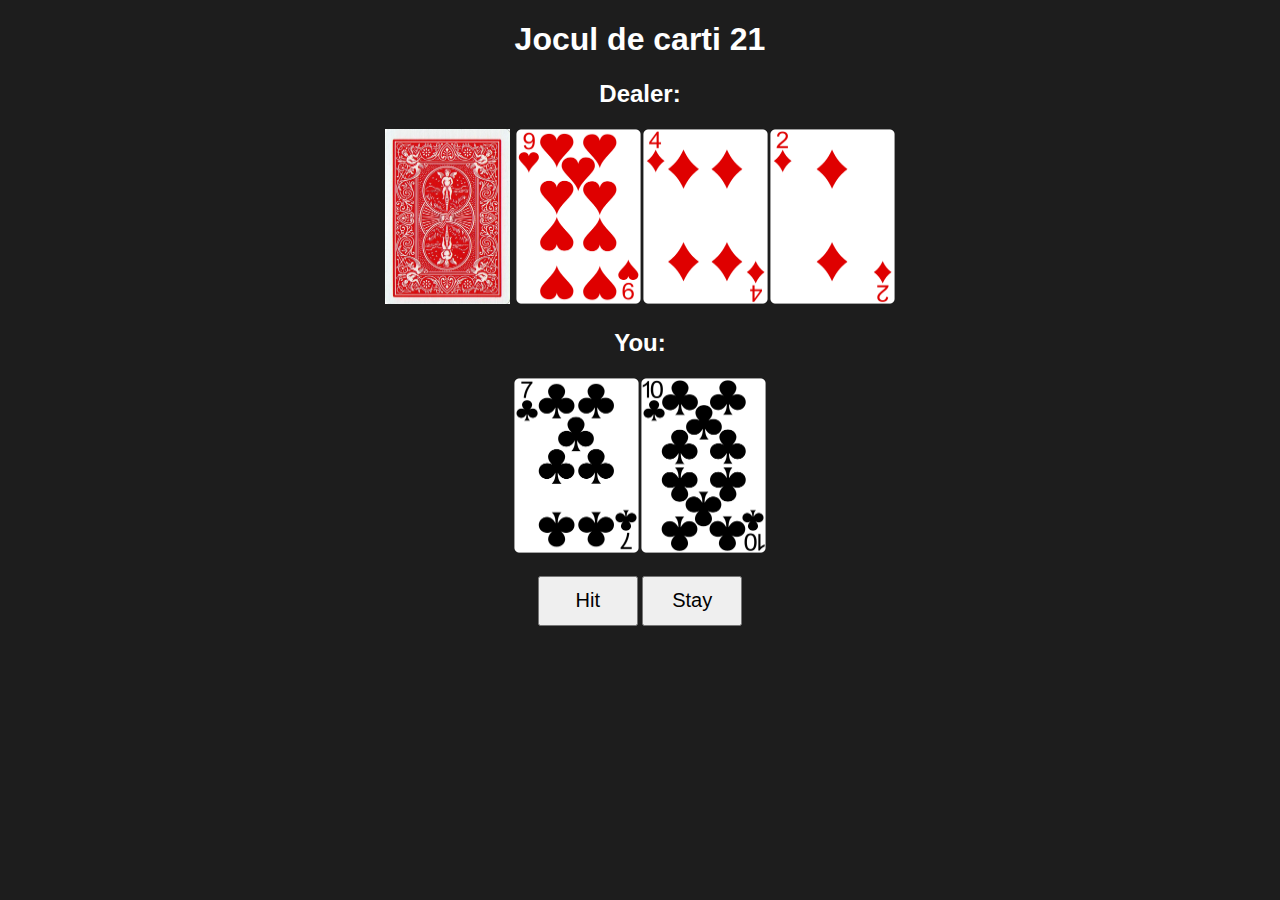
<file: Site portofoliu personal/portofoliu/game.html>
<!DOCTYPE html>
<html>
    <head>
        <meta charset="UTF-8">
        <meta name="viewport" content="width=device-width, initial-scale=1.0">
        <title>Black Jack</title>
        <link rel="stylesheet" href="game.css">
        <script src="game.js"></script>
    </head>

    <body>
        <h1>Jocul de carti 21</h1>
        <h2>Dealer: <span id="dealer-sum"></span></h2>
        <div id="dealer-cards">
            <img id="hidden" src="imagini/BACK.png">
        </div>

        <h2>You: <span id="your-sum"></span></h2>
        <div id="your-cards"></div>

        <br>
        <button id="hit">Hit</button>
        <button id="stay">Stay</button>
        <p id="results"></p>
    </body>
</html>
</file>
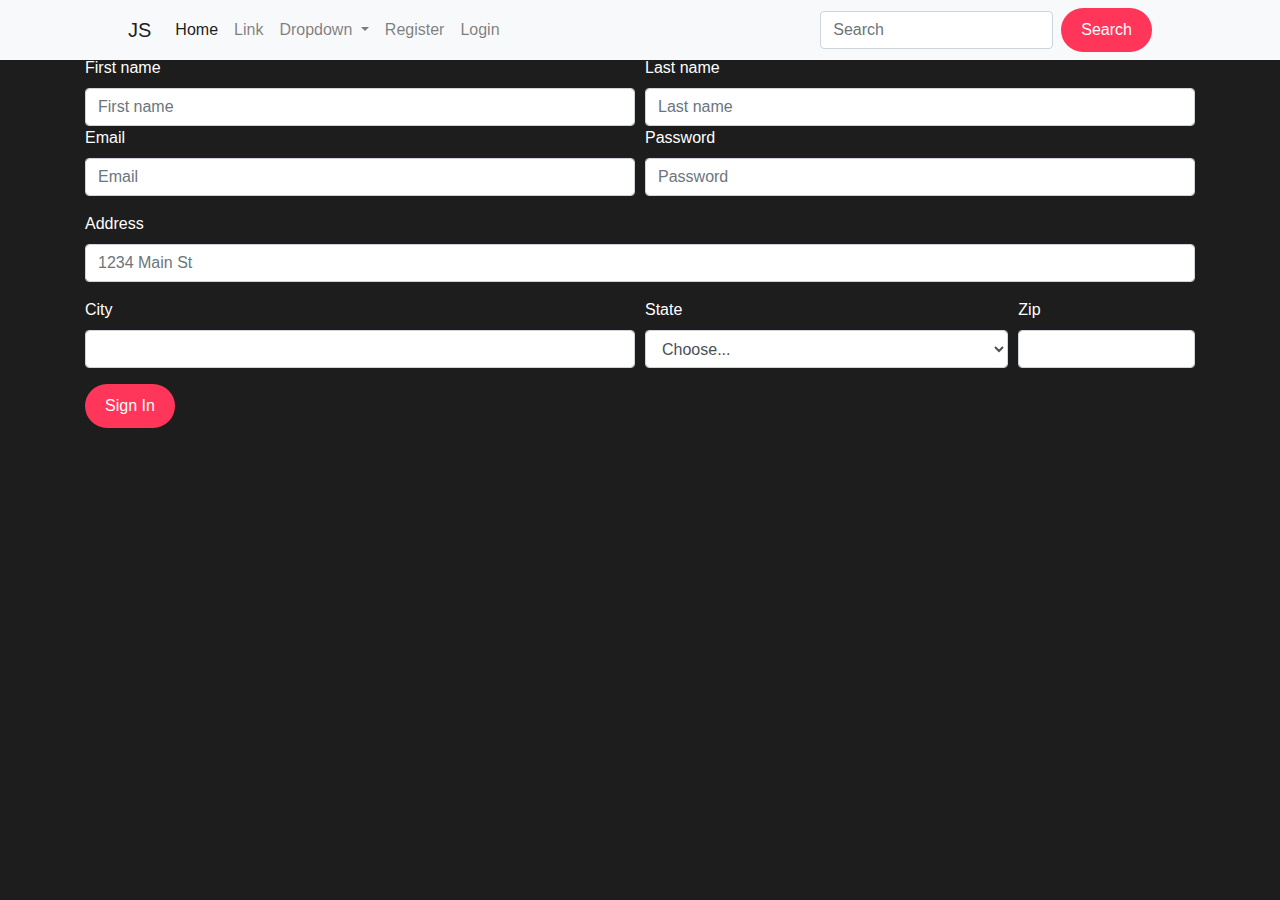
<file: Site portofoliu personal/portofoliu/register.html>
<!DOCTYPE html>
<html lang="en">
  <head>
    <!-- Required meta tags -->
    <meta charset="utf-8" />
    <meta
      name="viewport"
      content="width=device-width, initial-scale=1, shrink-to-fit=no"
    />

    <!-- Bootstrap CSS -->
    <link
      rel="stylesheet"
      href="https://cdn.jsdelivr.net/npm/bootstrap@4.0.0/dist/css/bootstrap.min.css"
      integrity="sha384-Gn5384xqQ1aoWXA+058RXPxPg6fy4IWvTNh0E263XmFcJlSAwiGgFAW/dAiS6JXm"
      crossorigin="anonymous"
    />

    <title>Register</title>
    <link rel="stylesheet" href="style.css">
  </head>
  <body>
    <nav class="navbar navbar-expand-lg navbar-light bg-light">
      <a class="navbar-brand" href="index.html">JS</a>
      <button
        class="navbar-toggler"
        type="button"
        data-toggle="collapse"
        data-target="#navbarSupportedContent"
        aria-controls="navbarSupportedContent"
        aria-expanded="false"
        aria-label="Toggle navigation"
      >
        <span class="navbar-toggler-icon"></span>
      </button>

      <div class="collapse navbar-collapse" id="navbarSupportedContent">
        <ul class="navbar-nav mr-auto">
          <li class="nav-item active">
            <a class="nav-link" href="index.html"
              >Home <span class="sr-only">(current)</span></a
            >
          </li>
          <li class="nav-item">
            <a class="nav-link" href="#">Link</a>
          </li>
          <li class="nav-item dropdown">
            <a
              class="nav-link dropdown-toggle"
              href="#"
              id="navbarDropdown"
              role="button"
              data-toggle="dropdown"
              aria-haspopup="true"
              aria-expanded="false"
            >
              Dropdown
            </a>
            <div class="dropdown-menu" aria-labelledby="navbarDropdown">
              <a class="dropdown-item" href="#">Action</a>
              <a class="dropdown-item" href="#">Another action</a>
              <div class="dropdown-divider"></div>
              <a class="dropdown-item" href="#">Something else here</a>
            </div>
          </li>
          <li class="nav-item">
            <a class="nav-link" href="register.html">Register</a>
          </li>
          <li class="nav-item">
            <a class="nav-link" href="login.html">Login</a>
          </li>
        </ul>
        <form class="form-inline my-2 my-lg-0">
          <input
            class="form-control mr-sm-2"
            type="search"
            placeholder="Search"
            aria-label="Search"
          />
          <button class="btn btn-outline-success my-2 my-sm-0" type="submit">
            Search
          </button>
        </form>
      </div>
    </nav>
    <div class="container">
      <h1>Register Form</h1>
      <form>
        <div class="form-row">
          <div class="col">
            <label for="inputEmail4">First name</label>
            <input type="text" class="form-control" placeholder="First name" />
          </div>
          <div class="col">
            <label for="inputEmail4">Last name</label>
            <input type="text" class="form-control" placeholder="Last name" />
          </div>
        </div>
        <div class="form-row">
          <div class="form-group col-md-6">
            <label for="inputEmail4">Email</label>
            <input
              type="email"
              class="form-control"
              id="inputEmail4"
              placeholder="Email"
            />
          </div>
          <div class="form-group col-md-6">
            <label for="inputPassword4">Password</label>
            <input
              type="password"
              class="form-control"
              id="inputPassword4"
              placeholder="Password"
            />
          </div>
        </div>
        <div class="form-group">
          <label for="inputAddress">Address</label>
          <input
            type="text"
            class="form-control"
            id="inputAddress"
            placeholder="1234 Main St"
          />
        </div>
        <div class="form-row">
          <div class="form-group col-md-6">
            <label for="inputCity">City</label>
            <input type="text" class="form-control" id="inputCity" />
          </div>
          <div class="form-group col-md-4">
            <label for="inputState">State</label>
            <select id="inputState" class="form-control">
              <option selected>Choose...</option>
              <option>...</option>
            </select>
          </div>
          <div class="form-group col-md-2">
            <label for="inputZip">Zip</label>
            <input type="text" class="form-control" id="inputZip" />
          </div>
        </div>
        <button type="submit" class="btn btn-primary">Sign in</button>
      </form>
    </div>

    <!-- Optional JavaScript -->
    <!-- jQuery first, then Popper.js, then Bootstrap JS -->
    <script
      src="https://code.jquery.com/jquery-3.2.1.slim.min.js"
      integrity="sha384-KJ3o2DKtIkvYIK3UENzmM7KCkRr/rE9/Qpg6aAZGJwFDMVNA/GpGFF93hXpG5KkN"
      crossorigin="anonymous"
    ></script>
    <script
      src="https://cdn.jsdelivr.net/npm/popper.js@1.12.9/dist/umd/popper.min.js"
      integrity="sha384-ApNbgh9B+Y1QKtv3Rn7W3mgPxhU9K/ScQsAP7hUibX39j7fakFPskvXusvfa0b4Q"
      crossorigin="anonymous"
    ></script>
    <script
      src="https://cdn.jsdelivr.net/npm/bootstrap@4.0.0/dist/js/bootstrap.min.js"
      integrity="sha384-JZR6Spejh4U02d8jOt6vLEHfe/JQGiRRSQQxSfFWpi1MquVdAyjUar5+76PVCmYl"
      crossorigin="anonymous"
    ></script>
  </body>
</html>
</file>
<file: Site portofoliu personal/portofoliu/game.css>
body {
    font-family: Arial, Helvetica, sans-serif;
    text-align: center;
    background: #1d1d1d;
    color: #fff;
}

#dealer-cards img {
    height: 175px;
    width: 125px;
    margin: 1px;
}

#your-cards img {
    height: 175px;
    width: 125px;
    margin: 1px;
}

#hit {
    width: 100px;
    height: 50px;
    font-size: 20px;
}

#stay {
    width: 100px;
    height: 50px;
    font-size: 20px;
}
</file>
<file: Site portofoliu personal/portofoliu/style.css>
*{
    margin: 0;
    padding: 0;
    box-sizing: border-box;
}

.imag1{
    width: 450px;
    border-radius: 15%;
}

html{
    scroll-behavior: smooth;
}

body{
    width: 100%;
    position: relative;
    background: #1d1d1d;
    color: #fff;
    font-family: sans-serif;
}

/* Sectiunea NAVBAR */
.navbar{
    position: fixed;
    top: 0;
    left: 0;
    width: 100%;
    height: 60px;
    background: #1d1d1d;
    padding: 0 10vw;
    display: flex;
    justify-content: space-between;
    align-items: center;
    z-index: 9;
}   

.brand{
    text-transform: capitalize;
    font-weight: 500;
}

.links-container{
    display: flex;
    list-style: none;
}

.link{
    text-transform: capitalize;
    color: #fff;
    text-decoration: none;
    margin: 0 10px;
    padding: 10px;
    position: relative;
}       

.link:hover:not(.active){
    opacity: 0.7;
}

.link.active::before,
.separator::before{
    content: '';
    position: absolute;
    bottom: 0;
    left: 50%;
    transform: translateX(-50%);
    width: 5px;
    height: 5px;
    border-radius: 50%;
    background: #fff;
}

.link.active::after,
.separator::after{
    content: '';
    position: absolute;
    bottom: 2px;
    left: 0;
    width: 100%;
    height: 1px;
    background: #fff;
}

/* Sectiunea HOME */

.home{
    width: 100%;
    min-height: calc(100vh - 60px);
    height: auto;
    margin-top: 60px;
    padding: 0 10vw;
    display: flex;
    align-items: center;
    justify-content: space-between;
    position: relative;
}

.hero-content{
    width: 50%;
}

.hero-heading{
    font-size: 5rem;
    text-transform: capitalize;
    font-weight: 500;
}

.highlight{
    color: #ff3559;
}

.profesia{
    width: fit-content;
    display: block;
    margin: 10px 0 20px;
    margin-left: auto;
    text-transform: capitalize;
    position: relative;
    padding: 10px 20px;
    color: #1d1d1d;
    z-index: 2;
}

.profesia::before{
    content: '';
    position: absolute;
    top: 0;
    left: 0;
    width: 100%;
    height: 100%;
    background: #e3e3e3;
    z-index: -1;
    transform: skew(10deg);
}

.profesia::after{
    content: '';
    position: absolute;
    top: 0;
    left: -100px;
    width: 100px;
    height: 2px;
    background: #e3e3e3;

}

.info{
    line-height: 30px;
    margin-bottom: 50px;
}

.btn{
    padding: 10px 20px;
    text-decoration: none;
    border-radius: 50px;
    background: #ff3559;
    color: #fff;
    text-transform: capitalize;
    border: none;
}

/* Sectiunea ABOUT */

.about{
    width: 100%;
    height: auto;
    padding: 50 px 10vw;
}

.heading{
    text-align: center;
    font-weight: 500;
    font-size: 3.5rem;
    text-transform: capitalize;
}

.sub-heading{
    text-align: center;
    font-size: 1rem;
    margin: 10px;
    opacity: 0.7;
}

.separator{
    width: 25%;
    margin: 20px auto;
    position: relative;
}

.about-me-container{
    margin: 150px 0 100px;
    width: 100%;
    display: grid;
    grid-template-columns: 40% 60%;
}

.left-col, .right-col{
    position: relative;
}

.left-col::before{
    content: 'Me';
    text-transform: capitalize;
    position: absolute;
    right: 0;
    top: -20px;
}

.left-col::after{
    content: '';
    position: absolute;
    top: -10px;
    right: 80px;
    width: 50px;
    height: 2px;
    background: #fff;
    transform-origin: right;
    transform: rotate(-30deg);
}

.about-image{
    border-radius: 10px;
    box-shadow: 0 10px 10px rgba(0, 0, 0, 0.25);
}

.about-para{
    font-size: 1.2rem;
    font-weight: 300;
    line-height: 35px;
    margin-bottom: 40px;
}

.skill-container{
    position: relative;
    margin-top: 100px;
    display: grid;
    grid-template-columns: repeat(4, 1fr);
}

.skill-card{
    height: 200px;
    border-radius: 10px;
    border: 1px solid #464646;
    text-align: center;
    position: relative;
    cursor: pointer;
    transition: .5s;
}

.skill{
    font-size: 2rem;
    color: #464646;
    line-height: 200px;
}

.skill-card:hover{
    background: var(--bg);
}

.skill-card:hover .skill{
    color: #fff;
}

.skill-card.large{
    grid-column: 4 span;
}



/* Sectiunea Proiecte */

.project .contact{
    position: relative;
    padding: 50px 10vw;
}

.filters{
    width: fit-content;
    display: block;
    margin: 100px auto;
}

.filter-btn{
    padding: 10px 20px;
    border-radius: 5px;
    border: none;
    text-transform: capitalize;
    margin: 0 5px 10px;
    cursor: pointer;
}

.filter-btn.active{
    background: #ff3559;
    color: #fff;
}

.project-container{
    width: 100%;
    display: grid;
    grid-template-columns: repeat(4, 1fr);
}

.project-card{
    position: relative;
    cursor: pointer;
    display: block;
}

.project-card img{
    width: 100%;
    height: 100%;
    object-fit: cover;
}

.project-card .content{
    position: absolute;
    top: 0;
    left: 0;
    width: 100%;
    height: 100%;
    background: rgba(0, 0, 0, 0.7);
    display: flex;
    justify-content: center;
    align-items: center;
    transition: .5s;
    text-transform: capitalize;
    opacity: 0;
}

.project-name{
    font-weight: 300;
    font-size: 2.5rem;
    text-align: center;
}

.tags{
    position: absolute;
    bottom: 20px;
    opacity: 0.6;
    width: 90%;
}

.project-card:hover .content{
    opacity: 1;
}

/* Sectiunea CONTACT */

.contact-form{
    width: 100%;
    margin-top: 100px;
    position: relative;
}

.contact-form input, .message{
    width: 100%;
    display: block;
    height: 50px;
    padding: 20px;
    border-radius: 5px;
    background: #000;
    color: #fff;
    border: none;
    outline: none;
    margin: 30px 0;
    text-transform: capitalize;
    resize: none;
}

.message{
    height: 200px;
}

.contact-form .name{
    display: flex;
    justify-content: space-between;
}

.name input{
    width: 49%;
    margin: 0;
}

.contact-form .btn{
    display: block;
    margin: auto;
    cursor: pointer;
}

.footer{
    width: 100%;
    margin-top: 40px;
    height: 30px;
    text-align: center;
    background-color: #ff3559;
    text-transform: capitalize;
    line-height: 30px;
}
</file>
